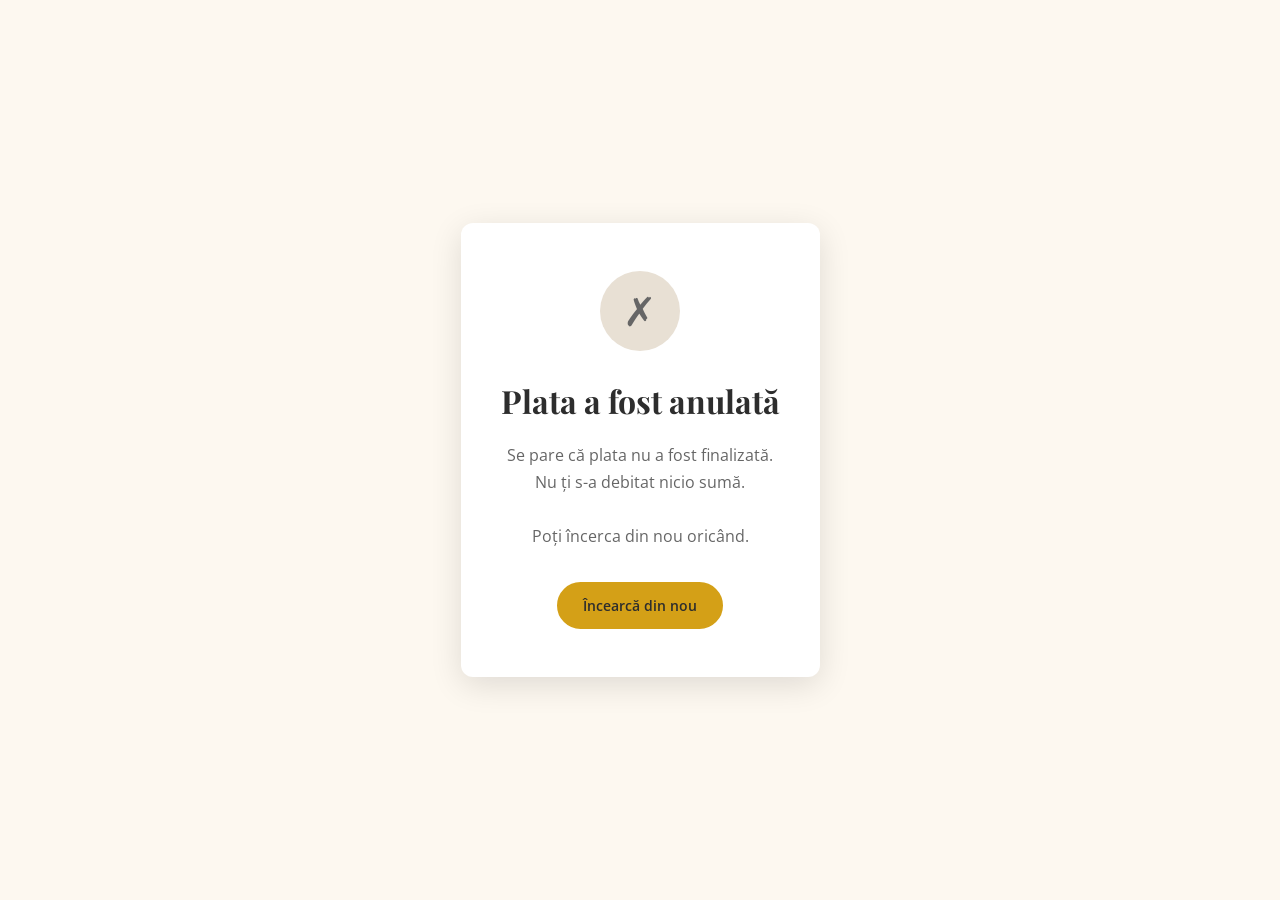
<file: cancel.html>
<!DOCTYPE html>
<html lang="ro">
<head>
  <meta charset="UTF-8">
  <meta name="viewport" content="width=device-width, initial-scale=1.0">
  <title>Plată anulată | Fii o Lumină de Paște</title>
  <link rel="preconnect" href="https://fonts.googleapis.com">
  <link rel="preconnect" href="https://fonts.gstatic.com" crossorigin>
  <link href="https://fonts.googleapis.com/css2?family=Playfair+Display:ital,wght@0,400;0,700;1,400&family=Open+Sans:wght@400;600;700&display=swap" rel="stylesheet">
  <link rel="stylesheet" href="css/style.css">
  <style>
    .result-page {
      min-height: 100vh;
      display: flex;
      align-items: center;
      justify-content: center;
      text-align: center;
      padding: 40px 24px;
    }
    .result-card {
      max-width: 520px;
      background: var(--white);
      border-radius: var(--radius);
      padding: 48px 40px;
      box-shadow: var(--shadow-lg);
    }
    .result-card__icon {
      width: 80px;
      height: 80px;
      border-radius: 50%;
      background: var(--border);
      color: var(--text-light);
      font-size: 2.5rem;
      display: flex;
      align-items: center;
      justify-content: center;
      margin: 0 auto 24px;
    }
    .result-card__title {
      font-family: var(--font-heading);
      font-size: 2rem;
      margin-bottom: 16px;
    }
    .result-card__text {
      color: var(--text-light);
      line-height: 1.7;
      margin-bottom: 32px;
    }
  </style>
</head>
<body>
  <div class="result-page">
    <div class="result-card">
      <div class="result-card__icon">&#10007;</div>
      <h1 class="result-card__title">Plata a fost anulată</h1>
      <p class="result-card__text">
        Se pare că plata nu a fost finalizată.<br>
        Nu ți s-a debitat nicio sumă.<br><br>
        Poți încerca din nou oricând.
      </p>
      <a href="index.html" class="btn btn--primary">Încearcă din nou</a>
    </div>
  </div>
</body>
</html>
</file>
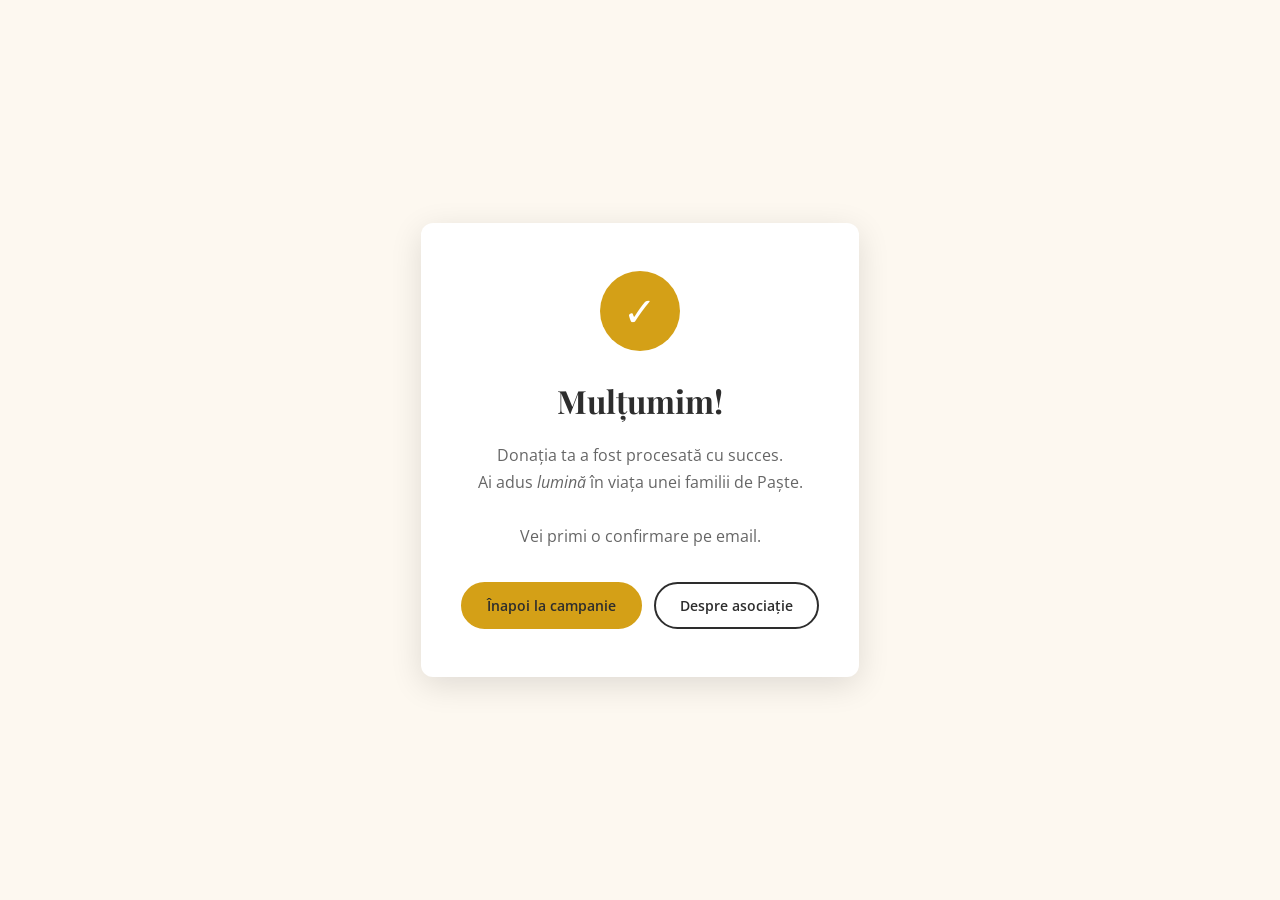
<file: success.html>
<!DOCTYPE html>
<html lang="ro">
<head>
  <meta charset="UTF-8">
  <meta name="viewport" content="width=device-width, initial-scale=1.0">
  <title>Mulțumim! | Fii o Lumină de Paște</title>
  <link rel="preconnect" href="https://fonts.googleapis.com">
  <link rel="preconnect" href="https://fonts.gstatic.com" crossorigin>
  <link href="https://fonts.googleapis.com/css2?family=Playfair+Display:ital,wght@0,400;0,700;1,400&family=Open+Sans:wght@400;600;700&display=swap" rel="stylesheet">
  <link rel="stylesheet" href="css/style.css">
  <style>
    .result-page {
      min-height: 100vh;
      display: flex;
      align-items: center;
      justify-content: center;
      text-align: center;
      padding: 40px 24px;
    }
    .result-card {
      max-width: 520px;
      background: var(--white);
      border-radius: var(--radius);
      padding: 48px 40px;
      box-shadow: var(--shadow-lg);
    }
    .result-card__icon {
      width: 80px;
      height: 80px;
      border-radius: 50%;
      background: var(--gold);
      color: var(--white);
      font-size: 2.5rem;
      display: flex;
      align-items: center;
      justify-content: center;
      margin: 0 auto 24px;
    }
    .result-card__title {
      font-family: var(--font-heading);
      font-size: 2rem;
      margin-bottom: 16px;
    }
    .result-card__text {
      color: var(--text-light);
      line-height: 1.7;
      margin-bottom: 32px;
    }
    .result-card__actions {
      display: flex;
      gap: 12px;
      justify-content: center;
      flex-wrap: wrap;
    }
  </style>
</head>
<body>
  <div class="result-page">
    <div class="result-card">
      <div class="result-card__icon">&#10003;</div>
      <h1 class="result-card__title">Mulțumim!</h1>
      <p class="result-card__text">
        Donația ta a fost procesată cu succes.<br>
        Ai adus <em>lumină</em> în viața unei familii de Paște.<br><br>
        Vei primi o confirmare pe email.
      </p>
      <div class="result-card__actions">
        <a href="index.html" class="btn btn--primary">Înapoi la campanie</a>
        <a href="https://something-new.ro/" target="_blank" class="btn btn--outline">Despre asociație</a>
      </div>
    </div>
  </div>
</body>
</html>
</file>
<file: css/style.css>
/* ============================================
   Fii o Lumină de Paște - Campaign Site
   Asociația Something New
   ============================================ */

/* ---------- Design Tokens ---------- */
:root {
  --gold: #d4a017;
  --gold-dark: #b8860b;
  --gold-light: #f5deb3;
  --gold-bg: #fdf3d6;
  --cream: #fdf8f0;
  --white: #ffffff;
  --text: #2d2d2d;
  --text-light: #666666;
  --border: #e8e0d4;
  --shadow: 0 2px 12px rgba(0, 0, 0, 0.08);
  --shadow-lg: 0 8px 32px rgba(0, 0, 0, 0.12);
  --radius: 12px;
  --radius-sm: 8px;
  --font-heading: "Playfair Display", Georgia, serif;
  --font-body: "Open Sans", -apple-system, sans-serif;
  --container: 1080px;
}

/* ---------- Reset ---------- */
*,
*::before,
*::after {
  box-sizing: border-box;
  margin: 0;
  padding: 0;
}

html {
  scroll-behavior: smooth;
}

body {
  font-family: var(--font-body);
  color: var(--text);
  background: var(--cream);
  line-height: 1.6;
  -webkit-font-smoothing: antialiased;
}

img {
  max-width: 100%;
  height: auto;
  display: block;
}

a {
  text-decoration: none;
  color: inherit;
}

ul {
  list-style: none;
}

/* ---------- Layout ---------- */
.container {
  max-width: var(--container);
  margin: 0 auto;
  padding: 0 24px;
}

.section {
  padding: 28px 0;
}

.section__title {
  font-family: var(--font-heading);
  font-size: 1.6rem;
  text-align: center;
  margin-bottom: 20px;
  color: var(--text);
}

.section__title em {
  font-style: italic;
}

.section__title--decorated {
  display: flex;
  align-items: center;
  gap: 16px;
}

.section__title--decorated::before,
.section__title--decorated::after {
  content: "";
  flex: 1;
  height: 1px;
  background: var(--border);
}

/* ---------- Buttons ---------- */
.btn {
  display: inline-flex;
  align-items: center;
  justify-content: center;
  gap: 6px;
  padding: 10px 24px;
  border-radius: 50px;
  font-family: var(--font-body);
  font-size: 0.9rem;
  font-weight: 600;
  cursor: pointer;
  transition: all 0.2s ease;
  border: 2px solid transparent;
  white-space: nowrap;
}

.btn--primary {
  background: var(--gold);
  color: var(--text);
  border-color: var(--gold);
}

.btn--primary:hover {
  background: var(--gold-dark);
  border-color: var(--gold-dark);
  color: var(--white);
  transform: translateY(-1px);
  box-shadow: var(--shadow);
}

.btn--outline {
  background: transparent;
  color: var(--text);
  border-color: var(--text);
}

.btn--outline:hover {
  background: var(--text);
  color: var(--white);
}

.btn--full {
  width: 100%;
}

.btn--lg {
  padding: 12px 36px;
  font-size: 1rem;
}

.btn:disabled {
  opacity: 0.6;
  cursor: not-allowed;
  transform: none;
}

/* ---------- Hero ---------- */
.hero {
  text-align: center;
  padding: 36px 0 24px;
  background: var(--cream);
}

.hero__title {
  font-family: var(--font-heading);
  font-size: 2.4rem;
  font-weight: 700;
  margin-bottom: 8px;
  line-height: 1.2;
}

.hero__title em {
  font-style: italic;
}

.hero__subtitle {
  font-size: 1rem;
  color: var(--text);
  margin-bottom: 20px;
  max-width: 500px;
  margin-left: auto;
  margin-right: auto;
}

.hero__actions {
  display: flex;
  gap: 12px;
  justify-content: center;
  flex-wrap: wrap;
}

/* ---------- Meaning ---------- */
.meaning {
  text-align: center;
  background: var(--white);
}

.meaning__text {
  font-size: 0.95rem;
  color: var(--text-light);
  margin-bottom: 16px;
  line-height: 1.6;
}

.meaning__list {
  display: inline-flex;
  flex-direction: column;
  gap: 8px;
  text-align: left;
}

.meaning__list li {
  display: flex;
  align-items: center;
  gap: 10px;
  font-size: 0.95rem;
}

.check-icon {
  display: inline-flex;
  align-items: center;
  justify-content: center;
  width: 22px;
  height: 22px;
  border-radius: 50%;
  background: var(--gold);
  color: var(--white);
  font-size: 0.7rem;
  font-weight: 700;
  flex-shrink: 0;
}

.check-icon--gold {
  background: var(--gold);
  color: var(--white);
}

/* ---------- Families Carousel ---------- */
.families {
  background: var(--cream);
}

.carousel {
  display: flex;
  align-items: center;
  gap: 12px;
  margin-bottom: 20px;
}

.carousel__track {
  display: flex;
  gap: 16px;
  overflow: hidden;
  flex: 1;
  scroll-behavior: smooth;
}

.carousel__slide {
  min-width: calc(33.333% - 14px);
  flex-shrink: 0;
  transition: transform 0.3s ease;
}

.carousel__btn {
  width: 36px;
  height: 36px;
  border-radius: 50%;
  border: 2px solid var(--border);
  background: var(--white);
  font-size: 1.2rem;
  cursor: pointer;
  display: flex;
  align-items: center;
  justify-content: center;
  flex-shrink: 0;
  transition: all 0.2s;
  color: var(--text);
}

.carousel__btn:hover {
  border-color: var(--gold);
  background: var(--gold-bg);
}

.family-card {
  text-align: center;
}

.family-card__img {
  width: 100%;
  height: 0;
  padding-bottom: 75%; /* 4:3 ratio */
  position: relative;
  border-radius: var(--radius);
  overflow: hidden;
  margin-bottom: 8px;
  border: 2px solid var(--gold-light);
  background: var(--gold-bg);
}

.family-card__img img {
  position: absolute;
  inset: 0;
  width: 100%;
  height: 100%;
  object-fit: cover;
}

.family-card__name {
  font-weight: 600;
  font-size: 0.95rem;
}

.families__cta {
  text-align: center;
}

/* ---------- Donation Section ---------- */
.donate {
  background: var(--white);
}

.donate__grid {
  display: grid;
  grid-template-columns: 1fr 1fr 1fr 1fr;
  gap: 20px;
  align-items: stretch;
}

.donate-card {
  background: var(--cream);
  border-radius: var(--radius);
  padding: 16px;
  border: 2px solid var(--border);
  text-align: center;
  transition: box-shadow 0.2s;
  display: flex;
  flex-direction: column;
}

.donate-card .btn {
  margin-top: auto;
}

.donate-card:hover {
  box-shadow: var(--shadow);
}

.donate-card--festive {
  border-color: var(--gold);
  background: var(--white);
}

.donate-card__title {
  font-family: var(--font-heading);
  font-size: 1.1rem;
  margin-bottom: 10px;
  font-weight: 700;
}

.donate-card__price {
  font-family: var(--font-heading);
  font-size: 1.5rem;
  font-weight: 700;
  color: var(--text);
  margin-bottom: 4px;
}

.donate-card__tier-name {
  font-family: var(--font-heading);
  font-size: 0.9rem;
  font-weight: 700;
  margin-bottom: 8px;
  line-height: 1.3;
}

.donate-card__img {
  border-radius: var(--radius-sm);
  overflow: hidden;
  margin-bottom: 10px;
  aspect-ratio: 16/10;
  background: var(--gold-bg);
}

.donate-card__img--small {
  aspect-ratio: 4/3;
}

.donate-card__img img {
  width: 100%;
  height: 100%;
  object-fit: cover;
}

.donate-card__items {
  text-align: left;
  font-size: 0.8rem;
  color: var(--text-light);
  margin-bottom: 12px;
  padding-left: 4px;
}

.donate-card__items li {
  position: relative;
  padding-left: 14px;
  line-height: 1.5;
}

.donate-card__items li::before {
  content: "-";
  position: absolute;
  left: 0;
}

/* ---------- Progress Bar ---------- */
.donate-card__progress {
  margin-bottom: 12px;
  text-align: left;
}

.progress__label {
  font-size: 0.85rem;
  margin-bottom: 2px;
}

.progress__label strong {
  color: var(--gold-dark);
  font-size: 1rem;
}

.progress__target {
  font-size: 0.8rem;
  color: var(--text-light);
  margin-bottom: 6px;
}

.progress-bar {
  width: 100%;
  height: 10px;
  background: var(--gold-bg);
  border-radius: 10px;
  overflow: hidden;
  margin-bottom: 4px;
}

.progress-bar__fill {
  height: 100%;
  background: linear-gradient(90deg, var(--gold), var(--gold-dark));
  border-radius: 10px;
  transition: width 1s ease-out;
  min-width: 0;
}

.progress-bar__numbers {
  display: flex;
  justify-content: space-between;
  font-size: 0.75rem;
  color: var(--text-light);
}

/* ---------- Other Help ---------- */
.other-help {
  background: var(--cream);
}

.other-help__list {
  display: flex;
  flex-direction: column;
  gap: 8px;
  margin-bottom: 20px;
  max-width: 600px;
  margin-left: auto;
  margin-right: auto;
}

.other-help__list li {
  display: flex;
  align-items: center;
  gap: 10px;
  font-size: 0.95rem;
}

.other-help .btn {
  display: block;
  width: fit-content;
  margin: 0 auto;
}

/* ---------- Footer ---------- */
.footer {
  text-align: center;
  padding: 28px 0 36px;
  background: var(--white);
}

.footer__text {
  font-family: var(--font-heading);
  font-size: 1.15rem;
  line-height: 1.5;
  margin-bottom: 20px;
  max-width: 550px;
  margin-left: auto;
  margin-right: auto;
}

.footer__text em {
  font-style: italic;
  color: var(--gold-dark);
}

/* ---------- Modal ---------- */
.modal {
  position: fixed;
  inset: 0;
  z-index: 1000;
  display: flex;
  align-items: center;
  justify-content: center;
  opacity: 0;
  visibility: hidden;
  transition:
    opacity 0.3s,
    visibility 0.3s;
}

.modal.is-open {
  opacity: 1;
  visibility: visible;
}

.modal__overlay {
  position: absolute;
  inset: 0;
  background: rgba(0, 0, 0, 0.5);
  backdrop-filter: blur(4px);
}

.modal__content {
  position: relative;
  background: var(--white);
  border-radius: var(--radius);
  padding: 28px 24px;
  max-width: 420px;
  width: 90%;
  max-height: 90vh;
  overflow-y: auto;
  box-shadow: var(--shadow-lg);
  transform: translateY(20px);
  transition: transform 0.3s;
}

.modal.is-open .modal__content {
  transform: translateY(0);
}

.modal__close {
  position: absolute;
  top: 12px;
  right: 16px;
  background: none;
  border: none;
  font-size: 1.8rem;
  cursor: pointer;
  color: var(--text-light);
  line-height: 1;
}

.modal__close:hover {
  color: var(--text);
}

.modal__title {
  font-family: var(--font-heading);
  font-size: 1.4rem;
  margin-bottom: 4px;
  text-align: center;
}

.modal__desc {
  text-align: center;
  color: var(--text-light);
  margin-bottom: 16px;
  font-size: 0.85rem;
}

/* ---------- Form ---------- */
.form-group {
  margin-bottom: 12px;
}

.form-group label {
  display: block;
  font-size: 0.8rem;
  font-weight: 600;
  margin-bottom: 4px;
  color: var(--text);
}

.form-group input {
  width: 100%;
  padding: 10px 12px;
  border: 2px solid var(--border);
  border-radius: var(--radius-sm);
  font-family: var(--font-body);
  font-size: 1rem;
  transition: border-color 0.2s;
  background: var(--white);
}

.form-group input:focus {
  outline: none;
  border-color: var(--gold);
}

.form-group input::placeholder {
  color: #bbb;
}

.form-group select {
  width: 100%;
  padding: 10px 36px 10px 12px;
  border: 2px solid var(--border);
  border-radius: var(--radius-sm);
  font-family: var(--font-body);
  font-size: 1rem;
  color: var(--text);
  background: var(--white);
  appearance: none;
  -webkit-appearance: none;
  background-image: url("data:image/svg+xml,%3Csvg xmlns='http://www.w3.org/2000/svg' width='16' height='16' viewBox='0 0 24 24' fill='none' stroke='%23999' stroke-width='2' stroke-linecap='round' stroke-linejoin='round'%3E%3Cpolyline points='6 9 12 15 18 9'/%3E%3C/svg%3E");
  background-repeat: no-repeat;
  background-position: right 10px center;
  cursor: pointer;
  transition: border-color 0.2s;
}

.form-group select:focus {
  outline: none;
  border-color: var(--gold);
}

/* ---------- Amount Presets ---------- */
.amount-presets {
  display: grid;
  grid-template-columns: repeat(4, 1fr);
  gap: 8px;
  margin-bottom: 12px;
}

.amount-btn {
  padding: 8px 6px;
  border: 2px solid var(--border);
  border-radius: var(--radius-sm);
  background: var(--white);
  font-family: var(--font-body);
  font-size: 0.95rem;
  font-weight: 600;
  cursor: pointer;
  transition: all 0.2s;
}

.amount-btn:hover {
  border-color: var(--gold);
  background: var(--gold-bg);
}

.amount-btn.active {
  border-color: var(--gold);
  background: var(--gold);
  color: var(--white);
}

/* ---------- Responsive ---------- */
@media (max-width: 900px) {
  .donate__grid {
    grid-template-columns: 1fr;
    max-width: 500px;
    margin: 0 auto;
  }

  .donate-card--festive {
    order: -1;
  }
}

@media (max-width: 768px) {
  .hero__title {
    font-size: 1.8rem;
  }

  .section__title {
    font-size: 1.3rem;
  }

  .section {
    padding: 20px 0;
  }

  .carousel__slide {
    min-width: calc(50% - 10px);
  }

  .amount-presets {
    grid-template-columns: repeat(2, 1fr);
  }
}

@media (max-width: 480px) {
  .hero {
    padding: 24px 0 16px;
  }

  .hero__title {
    font-size: 1.5rem;
  }

  .hero__subtitle {
    font-size: 0.9rem;
  }

  .hero__actions {
    flex-direction: column;
    align-items: center;
  }

  .carousel__slide {
    min-width: 100%;
  }

  .carousel__btn {
    width: 30px;
    height: 30px;
    font-size: 1rem;
  }

  .modal__content {
    padding: 24px 16px;
  }

  .btn {
    padding: 8px 18px;
    font-size: 0.85rem;
  }
}
</file>
